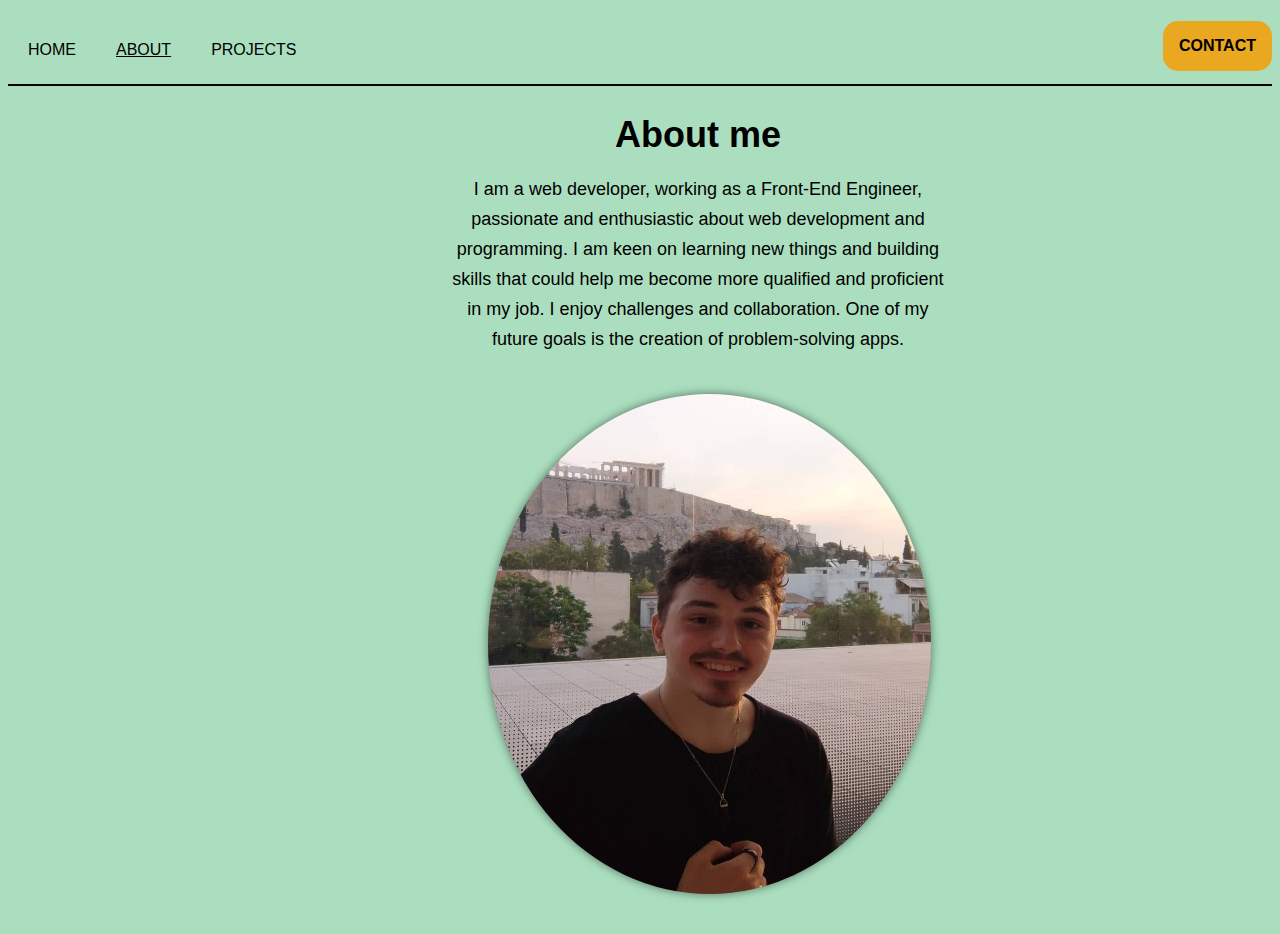
<file: About.html>
<!DOCTYPE html>
<html lang="en">
  <head>
    <meta charset="UTF-8" />
    <meta http-equiv="X-UA-Compatible" content="IE=edge" />
    <meta name="viewport" content="width=device-width, initial-scale=1.0" />
    <title>Personal Portfolio</title>
    <link rel="stylesheet" href="./App.css" />
  </head>
  <body class="overFlowPages">
    <header>
      <nav>
        <a href="./index.html">HOME</a>
        <a href="./About.html" class="headerClickedPage">ABOUT</a>
        <a href="./Projects.html">PROJECTS</a>
        <span>
          <a href="./Contact.html" class="headerContactButton">CONTACT</a>
        </span>
      </nav>
    </header>
    <div id="About-Me-Container">
      <h1>About me</h1>
      <p>
        I am a web developer, working as a Front-End Engineer, passionate and
        enthusiastic about web development and programming. I am keen on
        learning new things and building skills that could help me become more
        qualified and proficient in my job. I enjoy challenges and
        collaboration. One of my future goals is the creation of problem-solving
        apps.
      </p>
      <div class="image-container">
        <img
          id="About-me-image"
          src="./images/image.jpeg"
          alt="Personal photo"
        />
      </div>
    </div>
  </body>
</html>
</file>
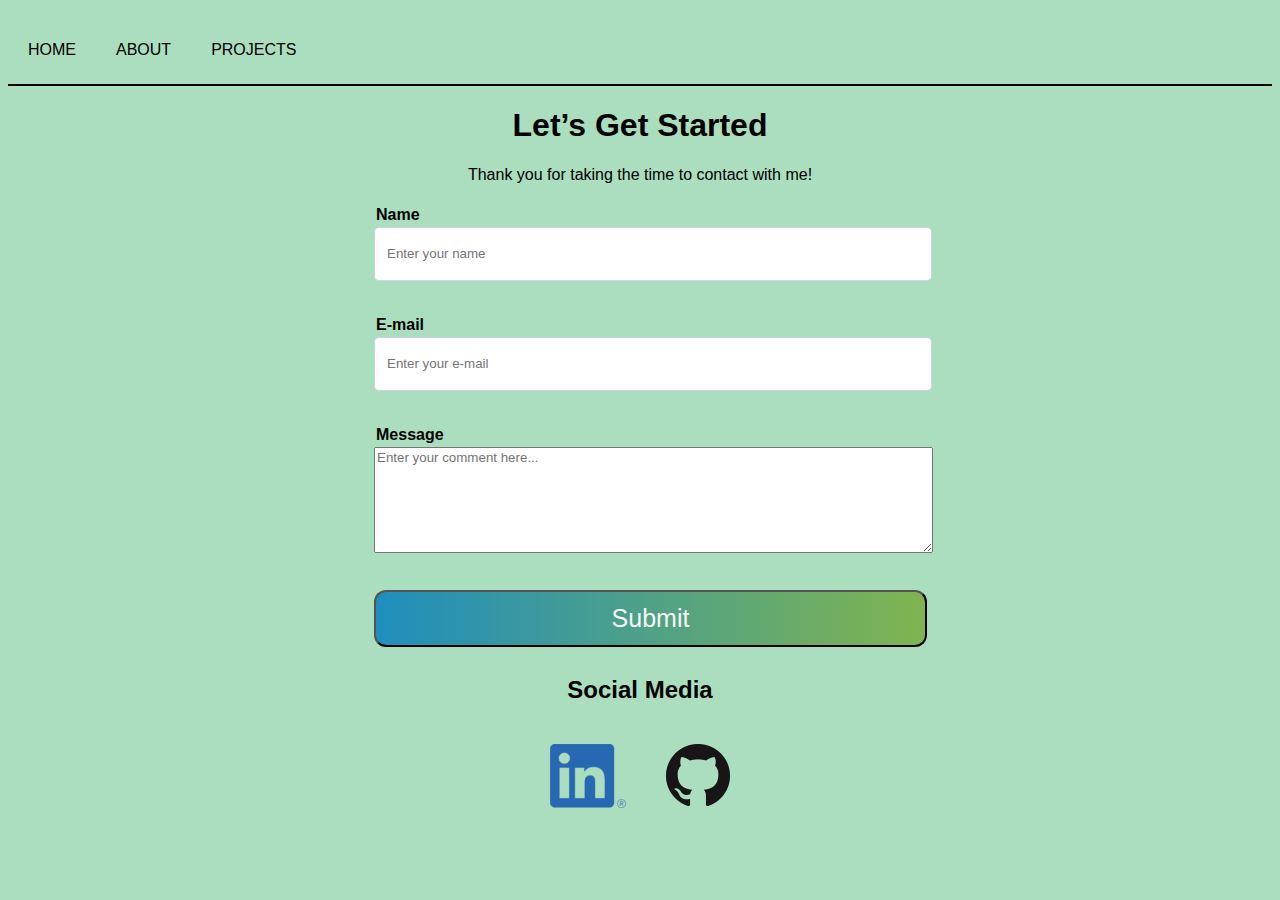
<file: Contact.html>
<!DOCTYPE html>
<html lang="en">
  <head>
    <meta charset="UTF-8" />
    <meta http-equiv="X-UA-Compatible" content="IE=edge" />
    <meta name="viewport" content="width=device-width, initial-scale=1.0" />
    <title>Personal Portfolio</title>
    <link rel="stylesheet" href="./App.css" />
  </head>
  <body class="overFlowPages">
    <header>
      <nav>
        <a href="./index.html">HOME</a>
        <a href="./About.html">ABOUT</a>
        <a href="./Projects.html">PROJECTS</a>
      </nav>
    </header>
    <div class="container">
      <h1 id="title" class="text-center">Let’s Get Started</h1>
      <p id="description" class="description text-center">
        Thank you for taking the time to contact with me!
      </p>
      <form id="survey-form" action="./ThankYouPage.html">
        <div class="form-group">
          <label id="name-label" for="name">Name</label>
          <input
            type="text"
            name="name"
            id="name"
            class="form-control"
            placeholder="Enter your name"
            required
          />
        </div>
        <div class="form-group">
          <label id="email-label" for="email">E-mail</label>
          <input
            type="email"
            name="email"
            id="email"
            class="form-control"
            placeholder="Enter your e-mail"
            required
          />
        </div>
        <div class="form-group">
          <label for="Message">Message </label>
          <textarea
            id="Message"
            class="input-textarea"
            name="comment"
            placeholder="Enter your comment here..."
          ></textarea>
        </div>

        <div class="form-group">
          <button type="submit" id="submit" class="submit-button">
            Submit
          </button>
        </div>
      </form>
      <h2 class="social-media-heading">Social Media</h2>
      <div class="social-media-container">
        <a
          href="https://www.linkedin.com/in/juliano-jika-268aa9196/"
          class="SocialMediaButton"
          target="_blank"
          ><img src="./images/linkedin.png" alt="linkedin"
        /></a>
        <a
          href="https://github.com/JulianoJk"
          class="SocialMediaButton"
          target="_blank"
          ><img src="./images/GitHub.png" alt="GitHub"
        /></a>
      </div>
    </div>
  </body>
</html>
</file>
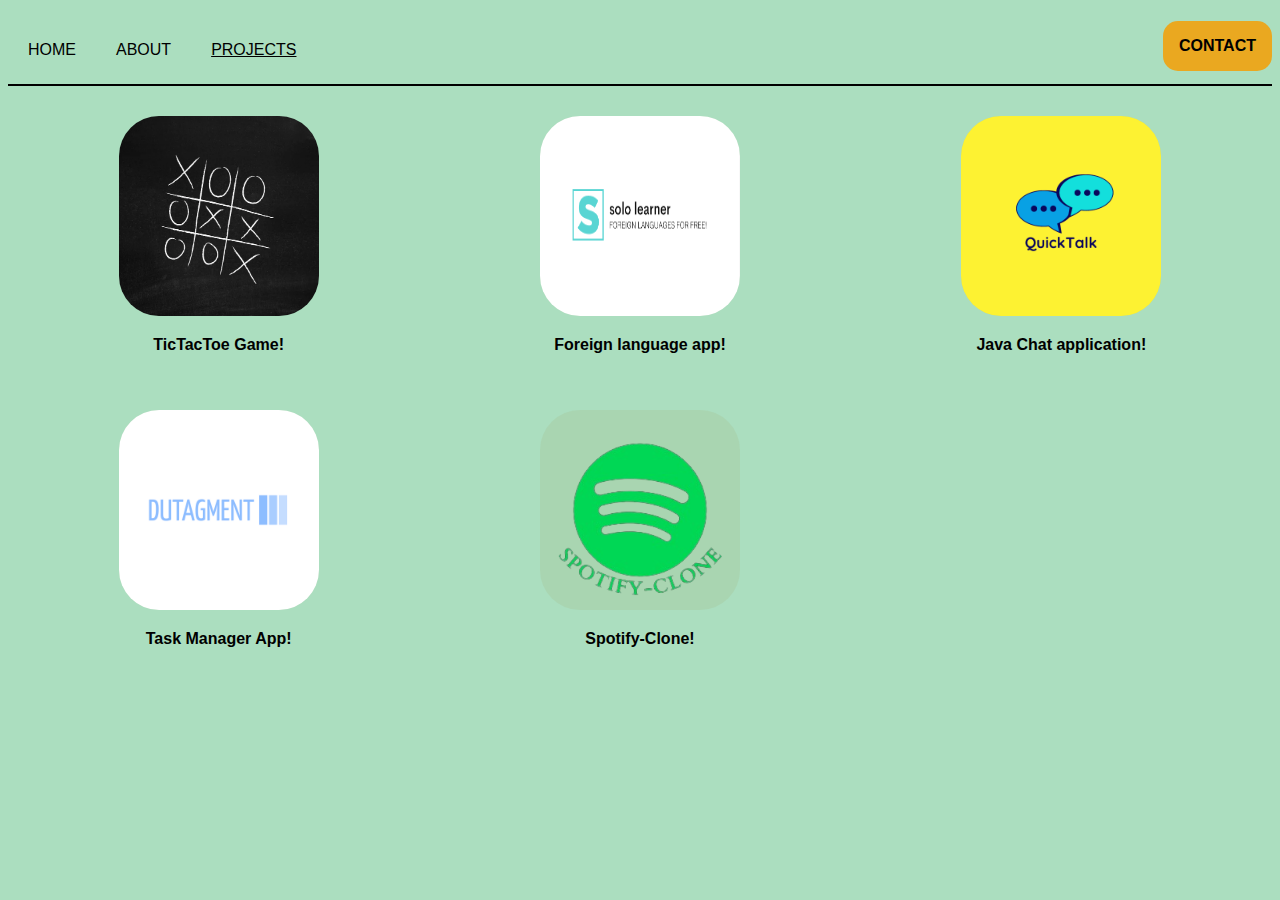
<file: Projects.html>
<!DOCTYPE html>
<html lang="en">
  <head>
    <meta charset="UTF-8" />
    <meta http-equiv="X-UA-Compatible" content="IE=edge" />
    <meta name="viewport" content="width=device-width, initial-scale=1.0" />
    <title>Personal Portfolio</title>
    <link rel="stylesheet" href="./App.css" />
  </head>
  <body class="overFlowPages">
    <header>
      <nav>
        <a href="./index.html">HOME</a>
        <a href="./About.html">ABOUT</a>
        <a href="./Projects.html" class="headerClickedPage">PROJECTS</a>
        <span>
          <a href="./Contact.html" class="headerContactButton">CONTACT</a>
        </span>
      </nav>
    </header>

    <div id="ProjectsContainer">
      <div class="project-link">
        <a href="https://github.com/JulianoJk/TicTacToe" target="_blank">
          <img
            src="./images/tictactoe.jpeg"
            alt="tictactoe thumbnail"
            class="thumbnail"
            id="pythonProject"
          />
          <p class="thumbnailLabel">TicTacToe Game!</p></a
        >
      </div>

      <div class="project-link">
        <a href="https://github.com/JulianoJk/Duolingo-Clone" target="_blank">
          <img
            src="./images//soloLearner.png"
            id="foreignLanguageThumpnail"
            alt="Foreign language app thumbnail"
            class="thumbnail"
          />
          <p class="thumbnailLabel">Foreign language app!</p></a
        >
      </div>

      <div class="project-link">
        <a href="https://github.com/JulianoJk/Chat-Application" target="_blank">
          <img
            src="images/QuickTalk.png"
            alt="Chat-Application thumbnail"
            id=""
            class="thumbnail"
          />
          <p class="thumbnailLabel">Java Chat application!</p></a
        >
      </div>

      <div class="project-link">
        <a href="https://github.com/JulianoJk/Todo-application" target="_blank">
          <img
            src="images/dutagment.png"
            alt="Task Manager thumbnail"
            id="Task Manager"
            class="thumbnail"
          />
          <p class="thumbnailLabel">Task Manager App!</p></a
        >
      </div>
      <div class="project-link">
        <a
          href="https://github.com/gprok-esc-courses/spotify_clone"
          target="_blank"
        >
          <img
            src="images/Spotify-Clone.png"
            alt="spotify-clone thumbnail"
            id="spotify-clone"
            class="thumbnail"
          />

          <p class="thumbnailLabel">Spotify-Clone!</p></a
        >
      </div>
    </div>
  </body>
</html>
</file>
<file: App.css>
body {
  background-color: #abdebf;
  font-family: Arial, Helvetica, sans-serif;
  overflow: hidden;
}
.overFlowPages {
  overflow-y: auto;
}
a {
  text-decoration: none;
  color: black;
  float: left;
  margin: 20px;
}
a:hover {
  text-decoration: underline;
  color: rgba(11, 57, 65, 0.43);
}
label {
  display: flex;
  align-items: center;
  margin-bottom: 1px;
  font-weight: 700;
  padding: 2px;
}
header {
  border-bottom: 2px solid black;
  margin-bottom: 10px;
  padding-bottom: 63px;
  padding-top: 13px;
}
button {
  cursor: pointer;
}

/* class for the selected anchor */
.headerClickedPage {
  text-decoration: underline;
  color: black;
}

.headerContactButton {
  padding: 16px;
  text-decoration: none;
  font-weight: bold;
  background-color: #f79c00d4;
  color: #000000;
  border-radius: 15px;
  margin: auto;
  float: right;
}

.headerContactButton:hover {
  background: #eae2b7;
  color: black;
}

.image-container {
  margin: 40px;
  width: fit-content;
}
/* Home Page */
#image {
  width: 443px;
  height: 500px;
  background-color: #aec493;
  border-radius: 50%;
  display: flex;
  align-items: flex-end;
  justify-content: center;
  float: right;
  overflow: hidden;
  box-shadow: 0 0 10px rgba(0, 0, 0, 0.5);
}

.displayWorkButtonContainer {
  position: absolute;
  right: 17%;
  top: 58%;
}
.displayWorkButton {
  width: fit-content;
  height: fit-content;
  padding: 10px;
  text-decoration: none;
  font-size: 23px;
  background: #e5e29f;
  font-weight: 550;
  border-radius: 15px;
}

.displayWorkButton:hover {
  background-color: #bf9e4a;
  color: black;
}
#index-description {
  width: 100%;
  height: 100%;
  padding-left: 50px;
  position: absolute;
  left: 40%;
  top: 20%;
  font-size: xx-large;
}
#index-text-one {
  font-size: 25px;
}
#index-text-two {
  font-size: 75px;
  font-weight: 600;
  margin-left: -3px;
}

#index-text-three {
  font-size: 40px;
  margin: 5px 0;
  color: #ce8d6c;
}
#index-text-four {
  font-size: 23px;
  margin: 5px 0;
}

/* About */
#About-Me-Container {
  width: 500px;
  font-size: large;
  position: absolute;
  left: 35%;
  text-align: center;
  line-height: 30px;
}
#About-me-image {
  width: 443px;
  height: 500px;
  background-color: #aec493;
  border-radius: 50%;
  display: flex;
  justify-content: left;
  overflow: hidden;
  box-shadow: 0 0 10px rgba(0, 0, 0, 0.5);
}

/* ThankYouPage */

.navigate-index {
  width: fit-content;
  height: fit-content;
  padding: 10px;
  text-decoration: none;
  background-color: #f79c00d4;

  color: black;
  border-radius: 15px;
  margin: auto;
}
.navigate-index-container {
  display: flex;
  justify-content: center;
  align-items: center;
}

/* Projects */

#ProjectsContainer {
  display: grid;
  grid-template-columns: auto auto auto;
  place-items: center;
}
.thumbnail {
  width: 200px;
  height: 200px;
  border-radius: 40px;
  background-color: #a5bc8b42;
}
.thumbnailLabel {
  /* width: 50%; */
  text-align: center;
  font-weight: bolder;
}

/* Contact Page */

.thank-you {
  text-align: center;
}

.container {
  width: 100%;
  margin: 20px auto 0 auto;
  max-width: 540px;
}

.text-center {
  text-align: center;
}

.form-group {
  margin: 0 auto 25px auto;
  padding: 4px;
}

.form-control {
  display: block;
  width: 100%;
  height: 40px;
  padding: 6px 12px;
  color: #495057;
  background-color: #fff;
  background-clip: padding-box;
  border: 1px solid #ced4da;
  border-radius: 4px;
}

.form-control:focus {
  border-color: #80bdff;
  outline: 0;
  box-shadow: 0 0 0 4px rgba(0, 123, 255, 0.25);
}
.input-textarea {
  min-height: 100px;
  width: 553px;
  resize: vertical;
  font-family: inherit;
}

.submit-button {
  display: block;
  width: 553px;
  padding: 12px;
  background: linear-gradient(to right, #1f8ebe, #80b44f);
  color: inherit;
  border-radius: 12px;
  color: whitesmoke;
  font-size: 25px;
}
.submit-button:hover {
  background: linear-gradient(to right, #4cc9f0, #6a9542);
  cursor: pointer;
}
.social-media-heading {
  display: flex;
  justify-content: center;
  align-items: center;
}
.social-media-container {
  display: flex;
  justify-content: center;
  align-items: center;
}
</file>
